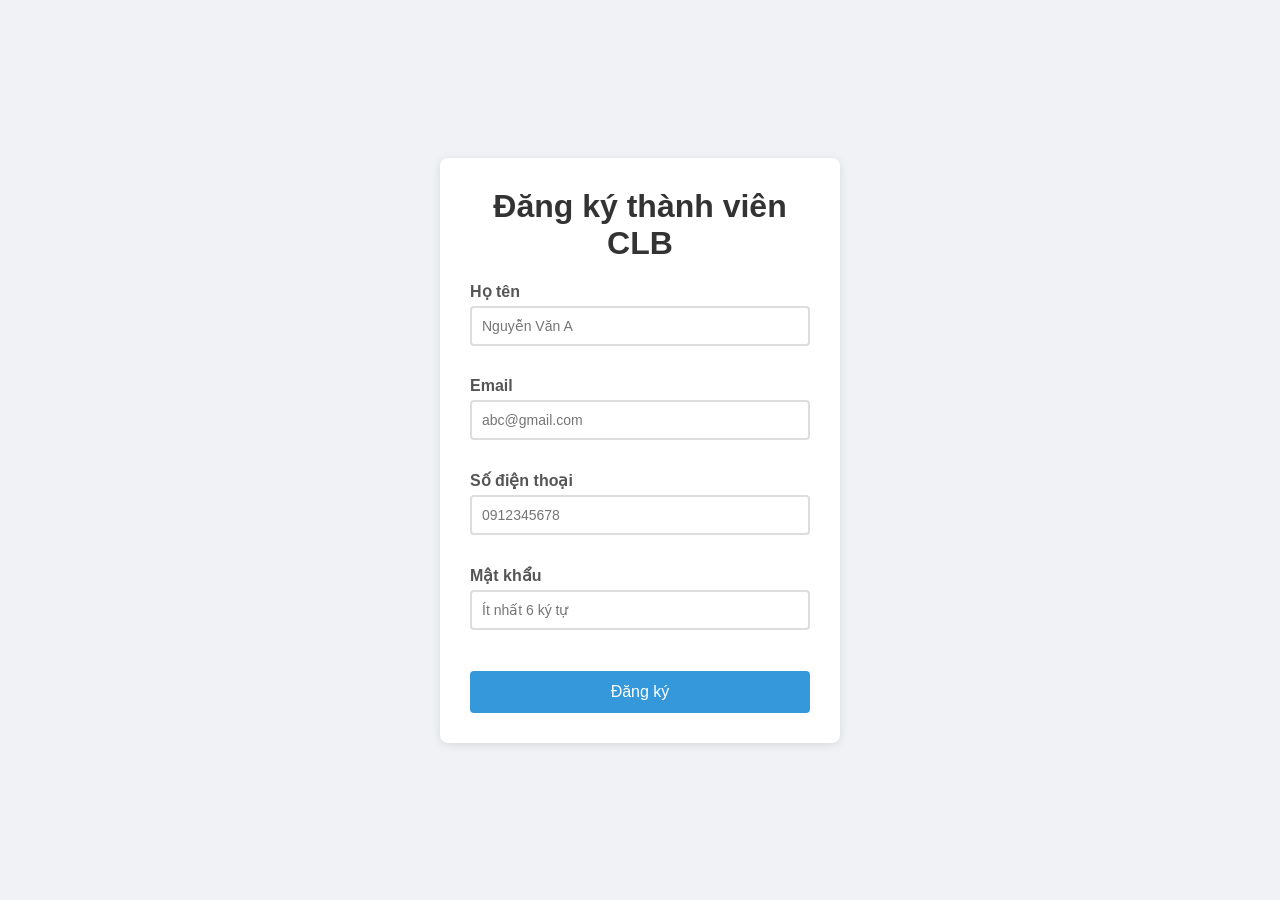
<file: bai-1-dang-ky/dap-an/index.html>
<!DOCTYPE html>
<html lang="vi">
<head>
  <meta charset="UTF-8" />
  <meta name="viewport" content="width=device-width, initial-scale=1.0" />
  <title>Bài 1 - Đăng ký thành viên CLB</title>
  <link rel="stylesheet" href="style.css" />
</head>
<body>
  <div class="container">
    <h1>Đăng ký thành viên CLB</h1>

    <form id="registerForm" novalidate>
      <div class="form-group">
        <label for="fullname">Họ tên</label>
        <input type="text" id="fullname" placeholder="Nguyễn Văn A" />
        <small class="error-msg">Lỗi</small>
      </div>

      <div class="form-group">
        <label for="email">Email</label>
        <input type="text" id="email" placeholder="abc@gmail.com" />
        <small class="error-msg">Lỗi</small>
      </div>

      <div class="form-group">
        <label for="phone">Số điện thoại</label>
        <input type="text" id="phone" placeholder="0912345678" />
        <small class="error-msg">Lỗi</small>
      </div>

      <div class="form-group">
        <label for="password">Mật khẩu</label>
        <input type="password" id="password" placeholder="Ít nhất 6 ký tự" />
        <small class="error-msg">Lỗi</small>
      </div>

      <button type="submit">Đăng ký</button>
    </form>
  </div>

  <script src="script.js"></script>
</body>
</html>
</file>
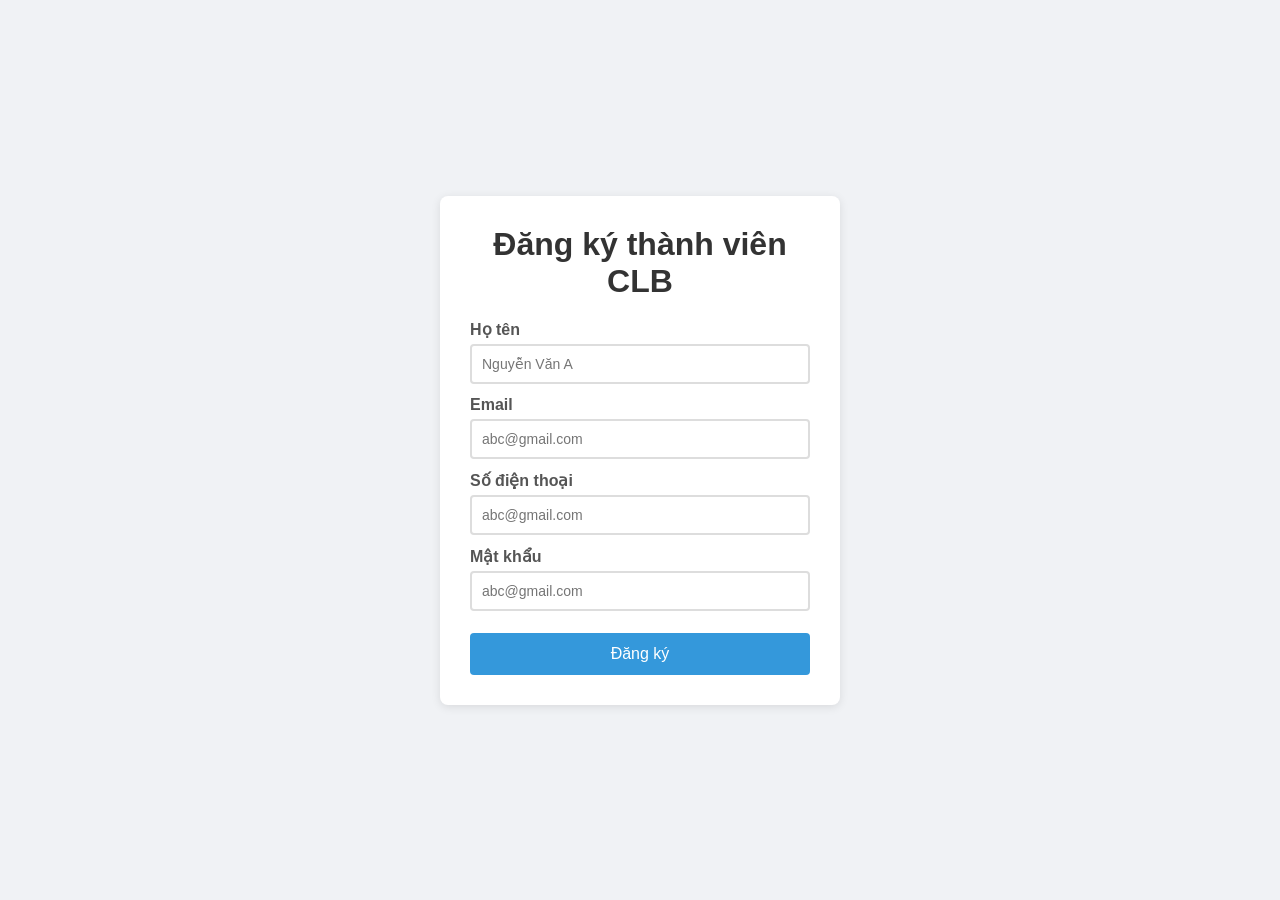
<file: bai-1-dang-ky/starter/index.html>
<!DOCTYPE html>
<html lang="vi">
<head>
  <meta charset="UTF-8" />
  <meta name="viewport" content="width=device-width, initial-scale=1.0" />
  <title>Bài 1 - Đăng ký thành viên CLB</title>
  <link rel="stylesheet" href="style.css" />
</head>
<body>
  <div class="container">
    <h1>Đăng ký thành viên CLB</h1>

    <form id="registerForm" novalidate>
      <div class="form-group">
        <label for="fullname">Họ tên</label>
        <input type="text" id="fullname" placeholder="Nguyễn Văn A" />
      </div>

      <div class="form-group">
        <label for="email">Email</label>
        <input type="text" id="email" placeholder="abc@gmail.com" />
      </div>

      <!-- TODO 1: Thêm nhóm ô nhập "Số điện thoại" (id="phone") -->
      <div class="form-group">
        <label for="phone">Số điện thoại</label>
        <input type="text" id="phone" placeholder="abc@gmail.com" />
      </div>
      <!-- TODO 2: Thêm nhóm ô nhập "Mật khẩu" (id="password", type="password") -->
      <div class="form-group">
        <label for="Mật khẩu">Mật khẩu</label>
        <input type="password" id="password" placeholder="abc@gmail.com" />
      </div>

      <button type="submit">Đăng ký</button>
    </form>
  </div>

  <script src="script.js"></script>
</body>
</html>
</file>
<file: bai-1-dang-ky/dap-an/style.css>
* {
  box-sizing: border-box;
  margin: 0;
  padding: 0;
}

body {
  font-family: Arial, sans-serif;
  background: #f0f2f5;
  min-height: 100vh;
  display: flex;
  align-items: center;
  justify-content: center;
}

.container {
  background: #fff;
  width: 400px;
  padding: 30px;
  border-radius: 8px;
  box-shadow: 0 2px 10px rgba(0, 0, 0, 0.1);
}

h1 {
  text-align: center;
  margin-bottom: 20px;
  color: #333;
}

.form-group {
  margin-bottom: 12px;
}

.form-group label {
  display: block;
  margin-bottom: 5px;
  font-weight: bold;
  color: #555;
}

.form-group input {
  width: 100%;
  padding: 10px;
  font-size: 14px;
  border: 2px solid #ddd;
  border-radius: 4px;
  outline: none;
}

.form-group input:focus {
  border-color: #3498db;
}

.error-msg {
  display: block;
  margin-top: 4px;
  font-size: 13px;
  visibility: hidden; /* ẩn mặc định */
}

.form-group.error input {
  border-color: #e74c3c;
}

.form-group.success input {
  border-color: #2ecc71;
}

.form-group.error .error-msg {
  visibility: visible;
  color: #e74c3c;
}

button {
  width: 100%;
  padding: 12px;
  margin-top: 10px;
  font-size: 16px;
  color: #fff;
  background: #3498db;
  border: none;
  border-radius: 4px;
  cursor: pointer;
}

button:hover {
  background: #2980b9;
}
</file>
<file: bai-1-dang-ky/starter/style.css>
* {
  box-sizing: border-box;
  margin: 0;
  padding: 0;
}

body {
  font-family: Arial, sans-serif;
  background: #f0f2f5;
  min-height: 100vh;
  display: flex;
  align-items: center;
  justify-content: center;
}

.container {
  background: #fff;
  width: 400px;
  padding: 30px;
  border-radius: 8px;
  box-shadow: 0 2px 10px rgba(0, 0, 0, 0.1);
}

h1 {
  text-align: center;
  margin-bottom: 20px;
  color: #333;
}

.form-group {
  margin-bottom: 12px;
}

.form-group label {
  display: block;
  margin-bottom: 5px;
  font-weight: bold;
  color: #555;
}

.form-group input {
  width: 100%;
  padding: 10px;
  font-size: 14px;
  border: 2px solid #ddd;
  border-radius: 4px;
  outline: none;
}

.form-group input:focus {
  border-color: #3498db;
}

button {
  width: 100%;
  padding: 12px;
  margin-top: 10px;
  font-size: 16px;
  color: #fff;
  background: #3498db;
  border: none;
  border-radius: 4px;
  cursor: pointer;
}

button:hover {
  background: #2980b9;
}
</file>
